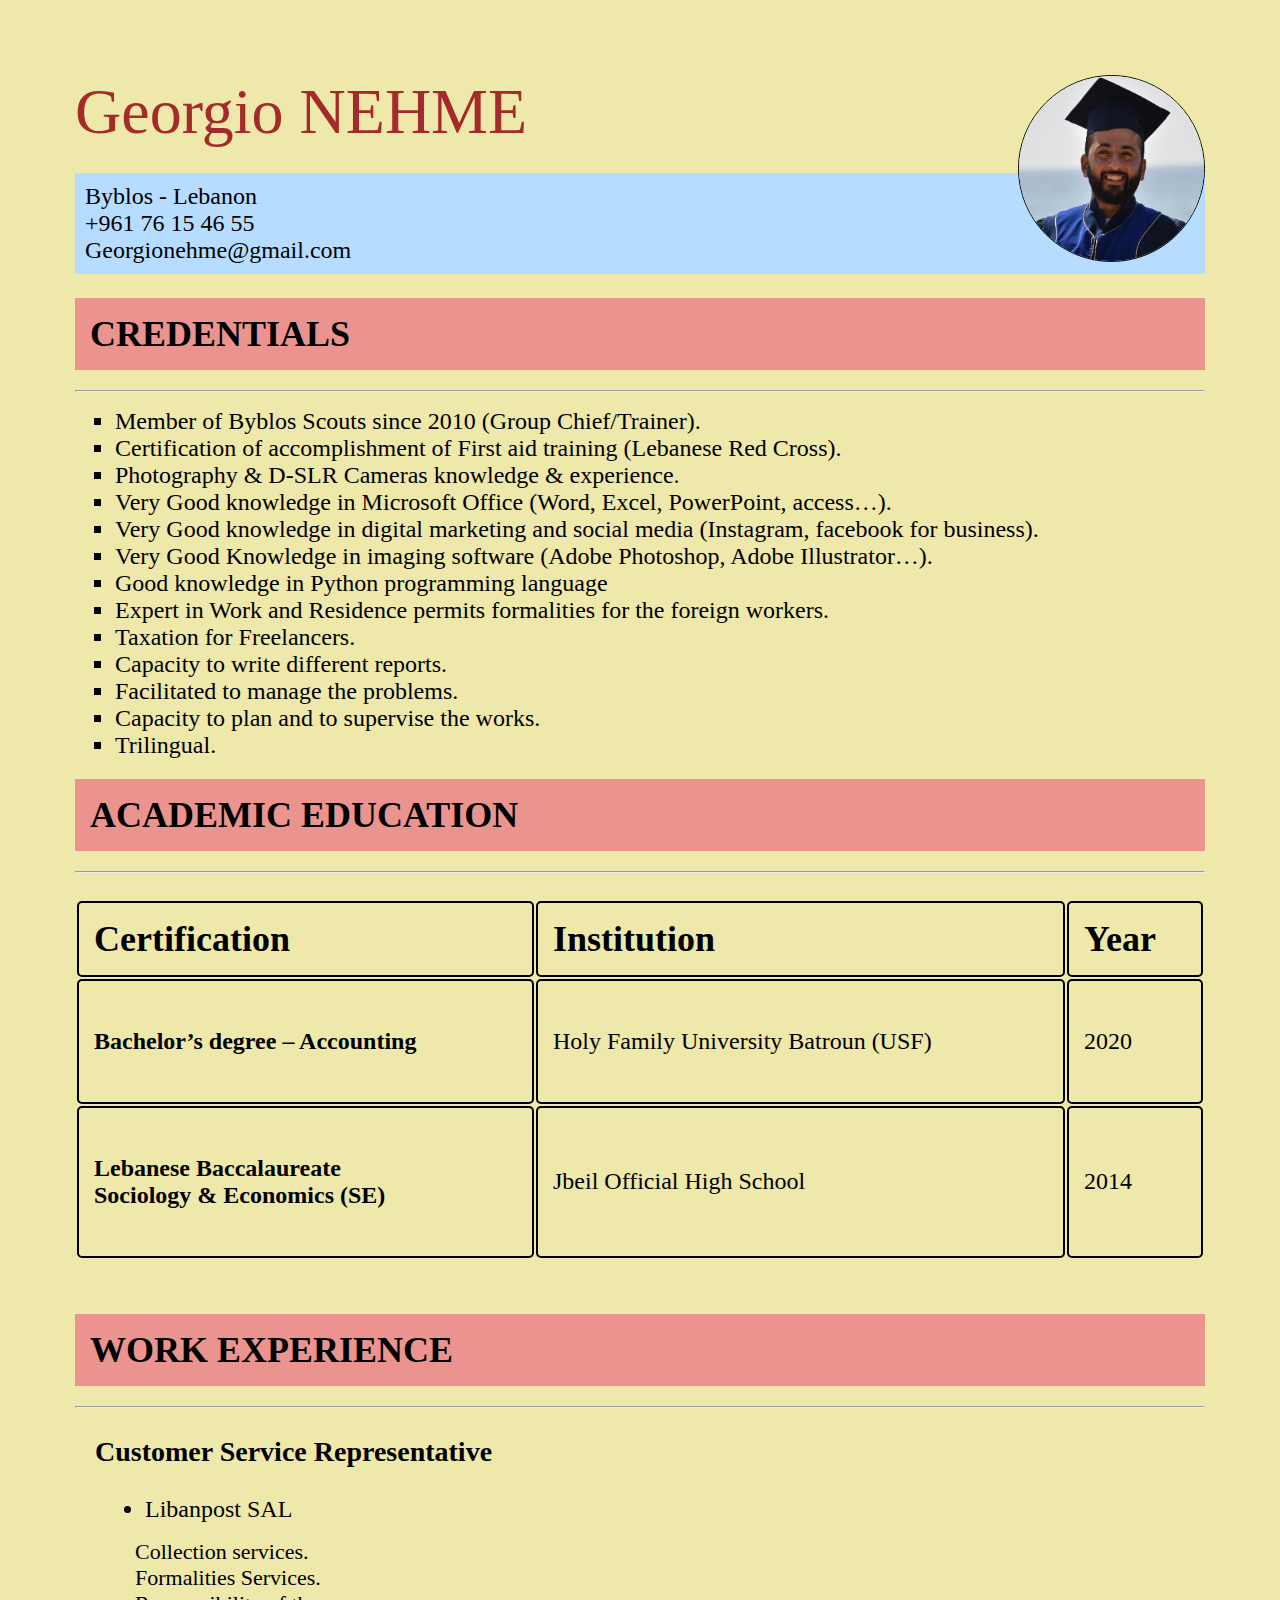
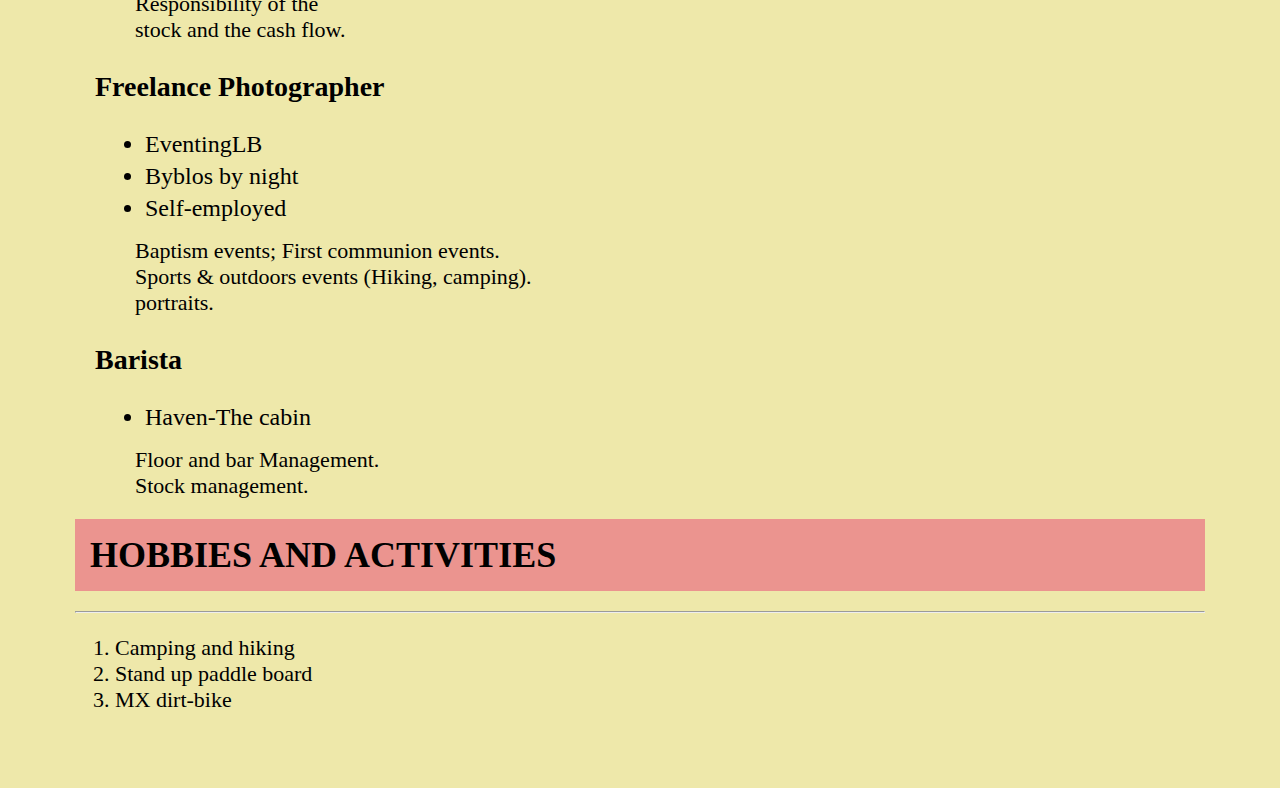
<file: index.html>
<!DOCTYPE html>
<html>

<head>
	<title>Georgio Nehme's CV</title>
	<link rel="stylesheet" href ="styles.css">
</head>
<body>

	<img src="portrait.png" width="185px" height="185 px">
	<p class="name">
		Georgio NEHME
	</p>
	<p class="info">
		Byblos - Lebanon<br>
		+961 76 15 46 55<br>
		Georgionehme@gmail.com
	</p>

	<h2>CREDENTIALS</h2>
	<hr>
	<ul class="credentials_list">
		<li>Member of Byblos Scouts since 2010 (Group Chief/Trainer).</li>
		<li>Certification of accomplishment of First aid training (Lebanese Red Cross).</li>
		<li>Photography & D-SLR Cameras knowledge & experience.</li>
		<li>Very Good knowledge in Microsoft Office (Word, Excel, PowerPoint, access…).</li>
		<li>Very Good knowledge in digital marketing and social media (Instagram, facebook for business).</li>
		<li>Very Good Knowledge in imaging software (Adobe Photoshop, Adobe Illustrator…).</li>
		<li>Good knowledge in Python programming language</li>
		<li>Expert in Work and Residence permits formalities for the foreign workers.</li>
		<li>Taxation for Freelancers.</li>
		<li>Capacity to write different reports.</li>
		<li>Facilitated to manage the problems.</li>
		<li>Capacity to plan and to supervise the works.</li>
		<li>Trilingual.</li>
	</ul>
	<h2>ACADEMIC EDUCATION</h2>
	<hr>
	<br>
	<table>
		<tr>
			<th>Certification</th>
			<th>Institution</th>
			<th>Year</th>
		<tr>
			<td><h4>Bachelor’s degree – Accounting</h4></td>
			<td>Holy Family University Batroun (USF)</td>
			<td>2020</td>
		</tr>
		<tr>
			<td><h4>Lebanese Baccalaureate <br> Sociology & Economics (SE)</h4></td>
			<td>Jbeil Official High School</td>
			<td>2014</td>
		</tr>
	</table>
	<p class="work_exp">
	<br>
	<h2>WORK EXPERIENCE</h2>
	<hr>
	<h3>Customer Service Representative</h3>
		<ul>
			<li class="employer">Libanpost SAL</li>
		</ul>
			<p class="work_description">
				Collection services.<br>
				Formalities Services.<br>
				Responsibility of the<br>
				stock and the cash flow.
			</p>

			<h3>Freelance Photographer</h3>
			<ul>
				<li class="employer">EventingLB</li>
				<li class="employer">Byblos by night</li>
				<li class="employer">Self-employed</li>
			</ul>
			<p class="work_description">
				Baptism events; First communion events.<br>
				Sports & outdoors events (Hiking, camping).<br>
				portraits.
			</p>


			<h3>Barista</h3>
			<ul>
				<li class="employer">Haven-The cabin</li>
			</ul>
			<p class="work_description">
				Floor and bar Management.<br>
				Stock management.
			</p>


			<h2>HOBBIES AND ACTIVITIES</h2>
			<hr>
			<ol>
				<li>Camping and hiking</li>
				<li>Stand up paddle board</li>
				<li>MX dirt-bike</li>
			</ol>

</body>
</html>
</file>
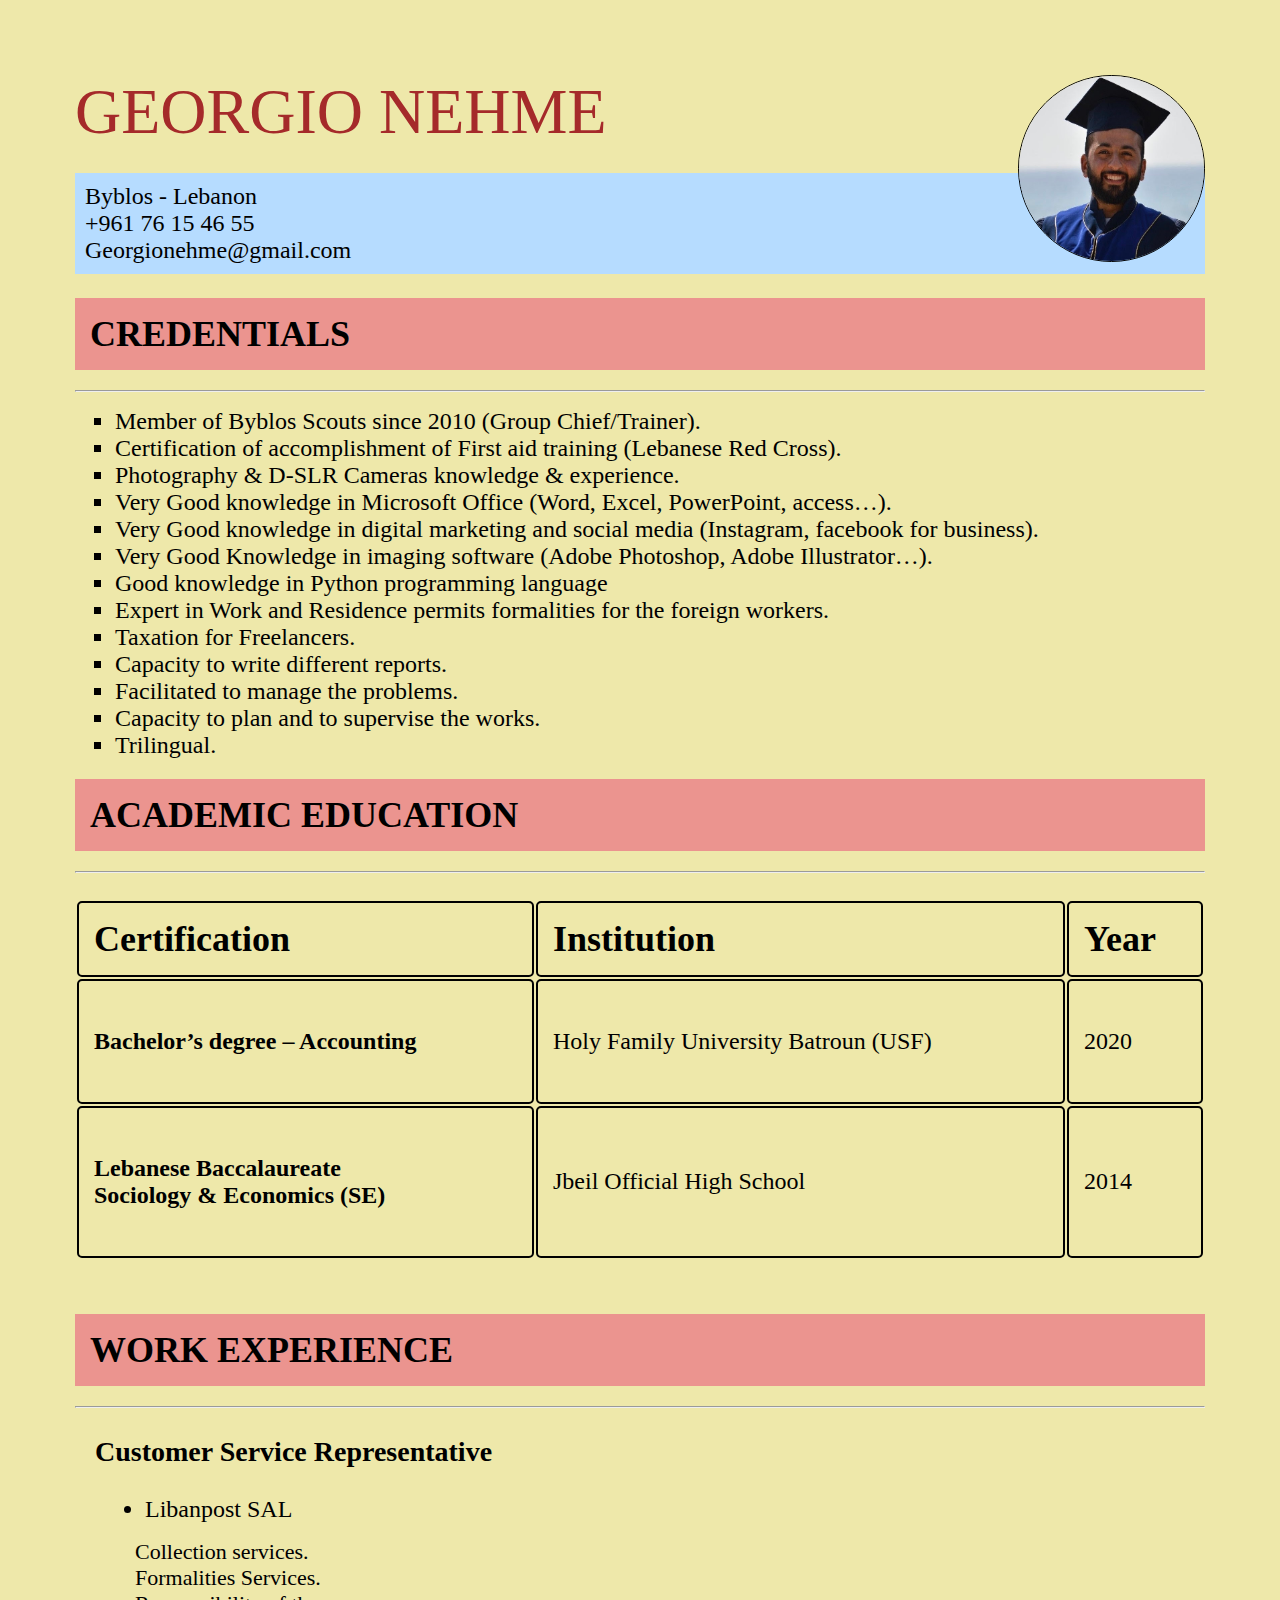
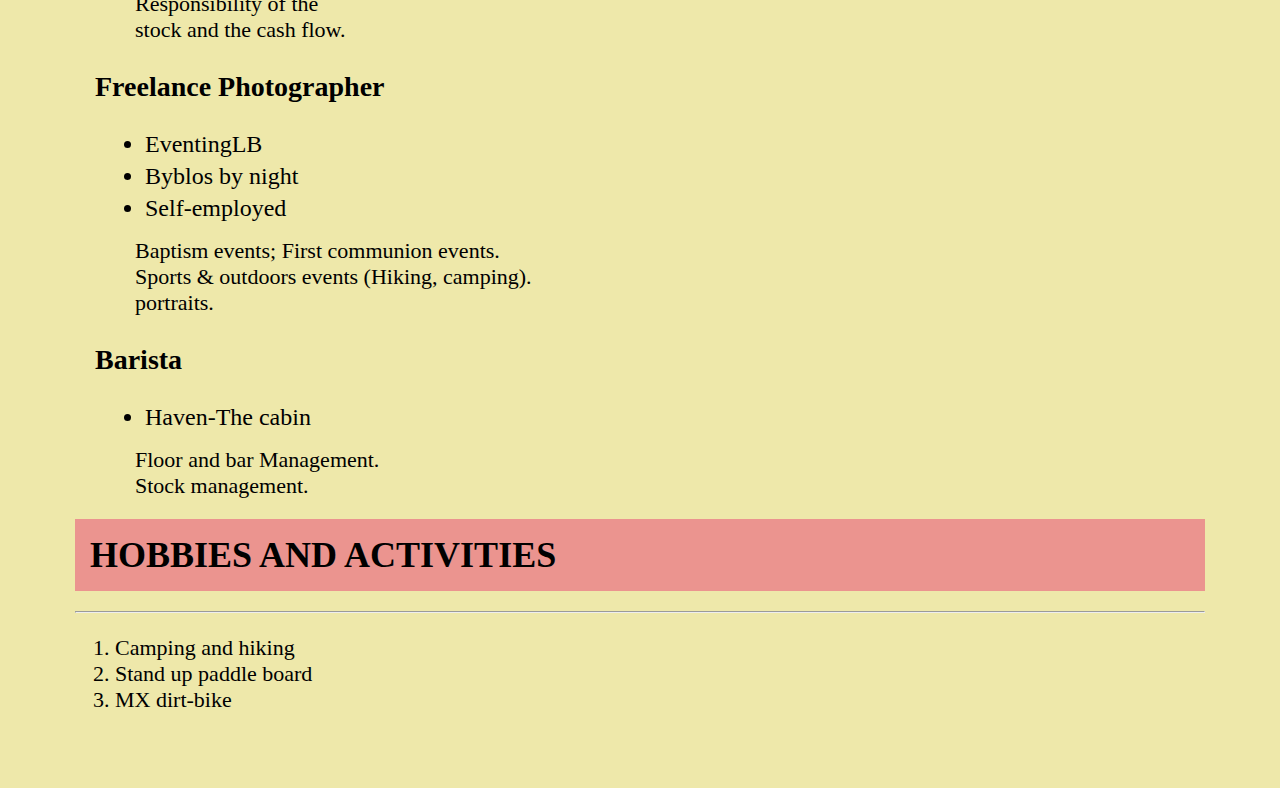
<file: Georgio nehme's CV.html>
<!DOCTYPE html>
<html>

<head>
	<title>Georgio Nehme's CV</title>
	<link rel="stylesheet" href ="styles.css">
</head>
<body>

	<img src="portrait.png" width="185px" height="185 px">
	<p class="name">
		GEORGIO NEHME
	</p>
	<p class="info">
		Byblos - Lebanon<br>
		+961 76 15 46 55<br>
		Georgionehme@gmail.com
	</p>

	<h2>CREDENTIALS</h2>
	<hr>
	<ul class="credentials_list">
		<li>Member of Byblos Scouts since 2010 (Group Chief/Trainer).</li>
		<li>Certification of accomplishment of First aid training (Lebanese Red Cross).</li>
		<li>Photography & D-SLR Cameras knowledge & experience.</li>
		<li>Very Good knowledge in Microsoft Office (Word, Excel, PowerPoint, access…).</li>
		<li>Very Good knowledge in digital marketing and social media (Instagram, facebook for business).</li>
		<li>Very Good Knowledge in imaging software (Adobe Photoshop, Adobe Illustrator…).</li>
		<li>Good knowledge in Python programming language</li>
		<li>Expert in Work and Residence permits formalities for the foreign workers.</li>
		<li>Taxation for Freelancers.</li>
		<li>Capacity to write different reports.</li>
		<li>Facilitated to manage the problems.</li>
		<li>Capacity to plan and to supervise the works.</li>
		<li>Trilingual.</li>
	</ul>
	<h2>ACADEMIC EDUCATION</h2>
	<hr>
	<br>
	<table>
		<tr>
			<th>Certification</th>
			<th>Institution</th>
			<th>Year</th>
		<tr>
			<td><h4>Bachelor’s degree – Accounting</h4></td>
			<td>Holy Family University Batroun (USF)</td>
			<td>2020</td>
		</tr>
		<tr>
			<td><h4>Lebanese Baccalaureate <br> Sociology & Economics (SE)</h4></td>
			<td>Jbeil Official High School</td>
			<td>2014</td>
		</tr>
	</table>
	<p class="work_exp">
	<br>
	<h2>WORK EXPERIENCE</h2>
	<hr>
	<h3>Customer Service Representative</h3>
		<ul>
			<li class="employer">Libanpost SAL</li>
		</ul>
			<p class="work_description">
				Collection services.<br>
				Formalities Services.<br>
				Responsibility of the<br>
				stock and the cash flow.
			</p>

			<h3>Freelance Photographer</h3>
			<ul>
				<li class="employer">EventingLB</li>
				<li class="employer">Byblos by night</li>
				<li class="employer">Self-employed</li>
			</ul>
			<p class="work_description">
				Baptism events; First communion events.<br>
				Sports & outdoors events (Hiking, camping).<br>
				portraits.
			</p>


			<h3>Barista</h3>
			<ul>
				<li class="employer">Haven-The cabin</li>
			</ul>
			<p class="work_description">
				Floor and bar Management.<br>
				Stock management.
			</p>


			<h2>HOBBIES AND ACTIVITIES</h2>
			<hr>
			<ol>
				<li>Camping and hiking</li>
				<li>Stand up paddle board</li>
				<li>MX dirt-bike</li>
			</ol>

</body>
</html>
</file>
<file: styles.css>
body {
    margin: 75px;
    background-color: palegoldenrod;
}

.info {
    font-size: 24px;
    background-color: #B6DCFF;
    padding: 10px;
}
table {
    width: 100%;

}

tr, td, th {
    padding: 15px;
    text-align: left;
    border: 2px solid;
    border-radius: 5px;

}
table td {
     font-size: 24px;
}
table th{
        font-size: 36px;
}
.name {
    color: brown;
    padding: initial;
    font-size: 64px;
    margin:5px;
    margin-left:0px;
}

img { 
    float:right;
    border:1px solid;
    border-radius:150px;
    
}
.credentials_list {
    list-style-type: square;
}
.credentials_list li{
    font-size:24px;
}

h2 {
    font-size: 36px;
    background-color: #EB948F;
    background-blend-mode: lighten;
    margin-top: 20px;
    margin-bottom: 20px;
    padding: 15px;
}
ul li {
    font-size: 22px;
}
.work_description {
    font-size: 22px;
    margin: 10px;
    margin-left: 60px;
}
ol {
    font-size: 22px;
}

h3 {
    font-size: 28px;
    margin-left:20px;
}
ul li.employer {
    font-size: 24px;
    margin: 5px;
    margin-left: 30px;
}
</file>
